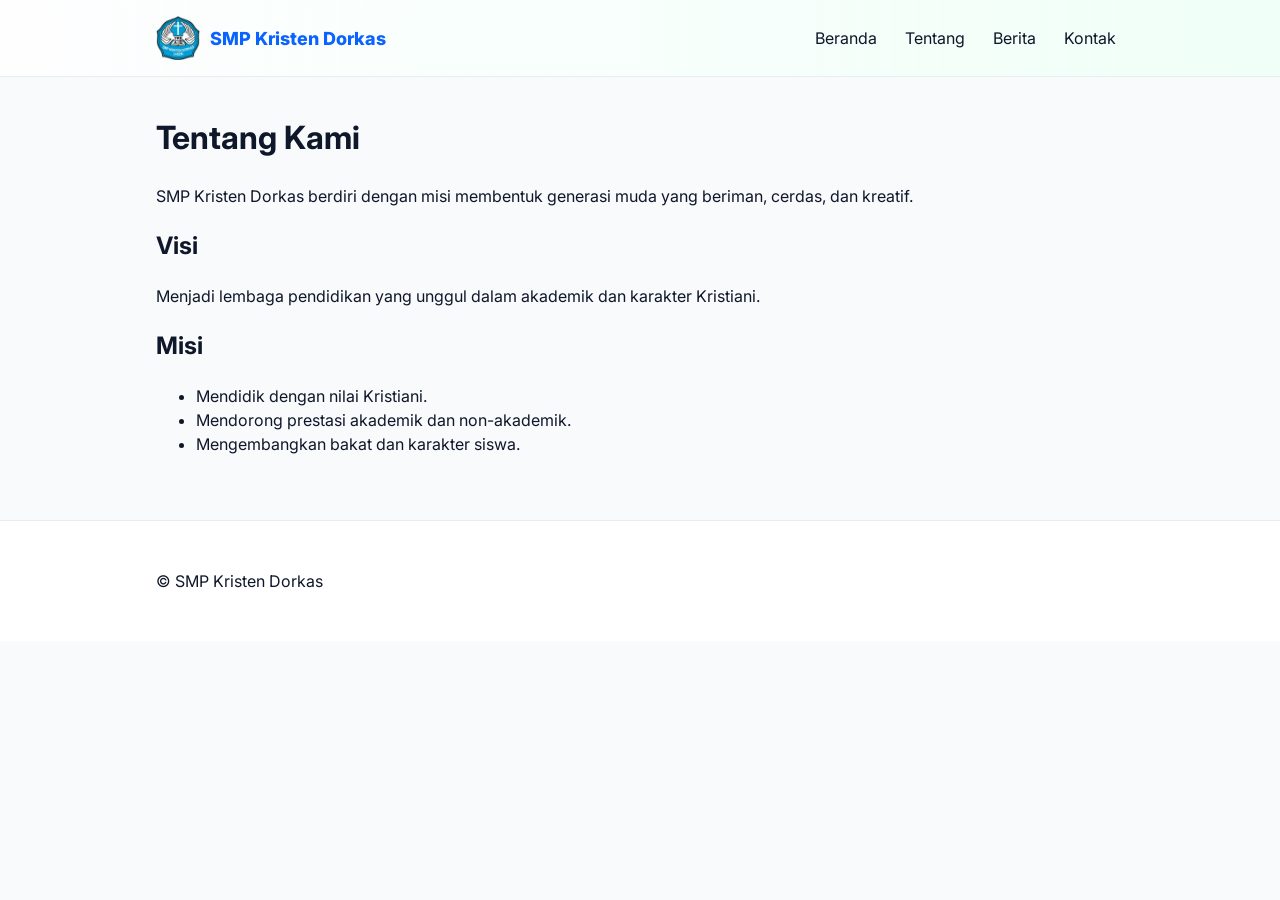
<file: about.html>
<!doctype html>
<html lang="id">
<head>
  <meta charset="utf-8">
  <meta name="viewport" content="width=device-width,initial-scale=1">
  <title>Tentang — SMP Kristen Dorkas</title>
  <link rel="icon" href="favicon.ico">
  <link href="https://fonts.googleapis.com/css2?family=Inter:wght@300;400;600;800&display=swap" rel="stylesheet">
  <link rel="stylesheet" href="styles.css">
</head>
<body>
  <header class="site-header">
    <div class="container nav-wrap">
      <a class="brand" href="index.html"><img src="logo.png" alt="Logo SMP Kristen Dorkas" class="logo">SMP Kristen Dorkas</a>
      <button id="menuToggle2" class="menu-toggle">☰</button>
      <nav id="nav2" class="nav">
        <a href="index.html">Beranda</a>
        <a href="about.html">Tentang</a>
        <a href="news.html">Berita</a>
        <a href="contact.html">Kontak</a>
      </nav>
    </div>
  </header>

  <main class="container">
    <h1>Tentang Kami</h1>
    <p>SMP Kristen Dorkas berdiri dengan misi membentuk generasi muda yang beriman, cerdas, dan kreatif.</p>

    <h2>Visi</h2>
    <p>Menjadi lembaga pendidikan yang unggul dalam akademik dan karakter Kristiani.</p>

    <h2>Misi</h2>
    <ul>
      <li>Mendidik dengan nilai Kristiani.</li>
      <li>Mendorong prestasi akademik dan non-akademik.</li>
      <li>Mengembangkan bakat dan karakter siswa.</li>
    </ul>
  </main>

  <footer class="site-footer">
    <div class="container">
      <p>© SMP Kristen Dorkas</p>
    </div>
  </footer>

  <script src="script.js"></script>
</body>
</html>
</file>
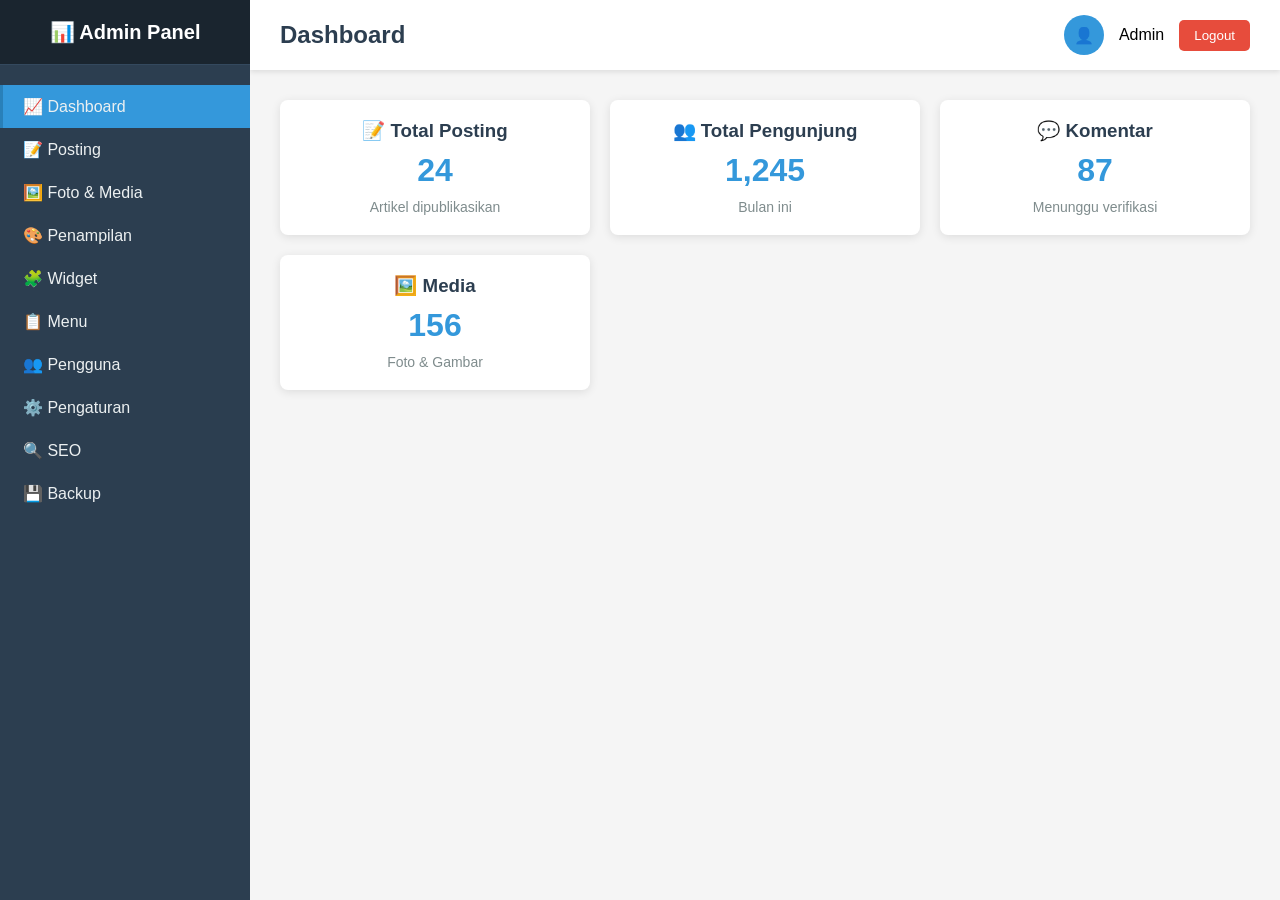
<file: admin.html>
<!DOCTYPE html>
<html lang="id">
<head>
    <meta charset="UTF-8">
    <meta name="viewport" content="width=device-width, initial-scale=1.0">
    <title>Panel Admin - Blog</title>
    <link rel="stylesheet" href="admin-styles.css">
</head>
<body>
    <!-- Sidebar -->
    <div class="sidebar">
        <div class="logo">📊 Admin Panel</div>
        <ul class="nav-menu">
            <li><a href="#" class="nav-link active" data-section="dashboard">📈 Dashboard</a></li>
            <li><a href="#" class="nav-link" data-section="posts">📝 Posting</a></li>
            <li><a href="#" class="nav-link" data-section="media">🖼️ Foto & Media</a></li>
            <li><a href="#" class="nav-link" data-section="appearance">🎨 Penampilan</a></li>
            <li><a href="#" class="nav-link" data-section="widgets">🧩 Widget</a></li>
            <li><a href="#" class="nav-link" data-section="menu">📋 Menu</a></li>
            <li><a href="#" class="nav-link" data-section="users">👥 Pengguna</a></li>
            <li><a href="#" class="nav-link" data-section="settings">⚙️ Pengaturan</a></li>
            <li><a href="#" class="nav-link" data-section="seo">🔍 SEO</a></li>
            <li><a href="#" class="nav-link" data-section="backup">💾 Backup</a></li>
        </ul>
    </div>

    <!-- Main Container -->
    <div class="main-container">
        <!-- Header -->
        <div class="header">
            <h1 id="page-title">Dashboard</h1>
            <div class="user-info">
                <div class="user-avatar">👤</div>
                <span>Admin</span>
                <button class="logout-btn">Logout</button>
            </div>
        </div>

        <!-- Content Area -->
        <div class="content">
            <!-- Dashboard Section -->
            <div id="dashboard" class="section active">
                <div class="dashboard-grid">
                    <div class="card">
                        <h3>📝 Total Posting</h3>
                        <div class="card-value">24</div>
                        <div class="card-label">Artikel dipublikasikan</div>
                    </div>
                    <div class="card">
                        <h3>👥 Total Pengunjung</h3>
                        <div class="card-value">1,245</div>
                        <div class="card-label">Bulan ini</div>
                    </div>
                    <div class="card">
                        <h3>💬 Komentar</h3>
                        <div class="card-value">87</div>
                        <div class="card-label">Menunggu verifikasi</div>
                    </div>
                    <div class="card">
                        <h3>🖼️ Media</h3>
                        <div class="card-value">156</div>
                        <div class="card-label">Foto & Gambar</div>
                    </div>
                </div>
            </div>

            <!-- Posts Section -->
            <div id="posts" class="section">
                <button class="btn btn-primary" onclick="showForm('postForm')">+ Posting Baru</button>
                
                <div id="postList">
                    <table>
                        <thead>
                            <tr>
                                <th>Judul</th>
                                <th>Penulis</th>
                                <th>Tanggal</th>
                                <th>Status</th>
                                <th>Aksi</th>
                            </tr>
                        </thead>
                        <tbody>
                            <tr>
                                <td>Cara Membuat Blog Profesional</td>
                                <td>Admin</td>
                                <td>15 Sept 2026</td>
                                <td><span style="background-color: #27ae60; color: white; padding: 5px 10px; border-radius: 3px;">Dipublikasikan</span></td>
                                <td>
                                    <button class="btn btn-primary" style="padding: 5px 10px; font-size: 12px;">Edit</button>
                                    <button class="btn btn-danger" style="padding: 5px 10px; font-size: 12px;">Hapus</button>
                                </td>
                            </tr>
                            <tr>
                                <td>Tips Fotografi Blog</td>
                                <td>Admin</td>
                                <td>12 Sept 2026</td>
                                <td><span style="background-color: #f39c12; color: white; padding: 5px 10px; border-radius: 3px;">Draft</span></td>
                                <td>
                                    <button class="btn btn-primary" style="padding: 5px 10px; font-size: 12px;">Edit</button>
                                    <button class="btn btn-danger" style="padding: 5px 10px; font-size: 12px;">Hapus</button>
                                </td>
                            </tr>
                        </tbody>
                    </table>
                </div>

                <div id="postForm" style="display: none; margin-top: 30px; background-color: white; padding: 20px; border-radius: 8px; box-shadow: 0 2px 10px rgba(0,0,0,0.1);">
                    <h2>Posting Baru</h2>
                    <hr style="margin: 20px 0;">
                    <form>
                        <div class="form-group">
                            <label>Judul Posting</label>
                            <input type="text" placeholder="Masukkan judul posting">
                        </div>
                        <div class="form-group">
                            <label>Kategori</label>
                            <select>
                                <option>-- Pilih Kategori --</option>
                                <option>Tutorial</option>
                                <option>Tips & Trik</option>
                                <option>Berita</option>
                                <option>Review</option>
                            </select>
                        </div>
                        <div class="form-group">
                            <label>Konten</label>
                            <textarea placeholder="Tulis konten posting di sini..."></textarea>
                        </div>
                        <div class="form-row">
                            <div class="form-group">
                                <label>Tag</label>
                                <input type="text" placeholder="Pisahkan dengan koma">
                            </div>
                            <div class="form-group">
                                <label>Status</label>
                                <select>
                                    <option>Draft</option>
                                    <option>Dipublikasikan</option>
                                </select>
                            </div>
                        </div>
                        <button type="submit" class="btn btn-success">Simpan Posting</button>
                        <button type="button" class="btn btn-secondary" onclick="hideForm('postForm')">Batal</button>
                    </form>
                </div>
            </div>

            <!-- Media Section -->
            <div id="media" class="section">
                <button class="btn btn-primary" onclick="document.getElementById('fileInput').click()">+ Upload Foto</button>
                <input type="file" id="fileInput" style="display: none;" accept="image/*" multiple>

                <div style="margin-top: 20px; display: grid; grid-template-columns: repeat(auto-fill, minmax(150px, 1fr)); gap: 15px;">
                    <div style="background-color: white; padding: 10px; border-radius: 8px; text-align: center;">
                        <div style="width: 100%; height: 150px; background-color: #ecf0f1; border-radius: 5px; margin-bottom: 10px; display: flex; align-items: center; justify-content: center;">📷</div>
                        <small>Foto 1.jpg</small>
                        <div style="margin-top: 10px;">
                            <button class="btn btn-danger" style="padding: 5px 10px; font-size: 12px;">Hapus</button>
                        </div>
                    </div>
                    <div style="background-color: white; padding: 10px; border-radius: 8px; text-align: center;">
                        <div style="width: 100%; height: 150px; background-color: #ecf0f1; border-radius: 5px; margin-bottom: 10px; display: flex; align-items: center; justify-content: center;">📷</div>
                        <small>Foto 2.jpg</small>
                        <div style="margin-top: 10px;">
                            <button class="btn btn-danger" style="padding: 5px 10px; font-size: 12px;">Hapus</button>
                        </div>
                    </div>
                    <div style="background-color: white; padding: 10px; border-radius: 8px; text-align: center;">
                        <div style="width: 100%; height: 150px; background-color: #ecf0f1; border-radius: 5px; margin-bottom: 10px; display: flex; align-items: center; justify-content: center;">📷</div>
                        <small>Foto 3.jpg</small>
                        <div style="margin-top: 10px;">
                            <button class="btn btn-danger" style="padding: 5px 10px; font-size: 12px;">Hapus</button>
                        </div>
                    </div>
                </div>
            </div>

            <!-- Appearance Section -->
            <div id="appearance" class="section">
                <div style="background-color: white; padding: 20px; border-radius: 8px; box-shadow: 0 2px 10px rgba(0,0,0,0.1);">
                    <h2>Pengaturan Penampilan</h2>
                    <hr style="margin: 20px 0;">
                    <form>
                        <div class="form-group">
                            <label>Judul Website</label>
                            <input type="text" value="Blog Saya" placeholder="Masukkan judul website">
                        </div>
                        <div class="form-group">
                            <label>Deskripsi Website</label>
                            <textarea placeholder="Deskripsi singkat tentang website Anda">Blog personal untuk berbagi tips, tutorial, dan pengalaman</textarea>
                        </div>
                        <div class="form-group">
                            <label>Logo Website</label>
                            <input type="file" accept="image/*">
                        </div>
                        <div class="form-group">
                            <label>Warna Tema Utama</label>
                            <input type="color" value="#3498db">
                        </div>
                        <div class="form-group">
                            <label>Font Utama</label>
                            <select>
                                <option selected>Segoe UI</option>
                                <option>Arial</option>
                                <option>Georgia</option>
                                <option>Times New Roman</option>
                            </select>
                        </div>
                        <div class="form-group">
                            <label>
                                <input type="checkbox" checked> Tampilkan Sidebar
                            </label>
                        </div>
                        <button type="submit" class="btn btn-success">Simpan Perubahan</button>
                    </form>
                </div>
            </div>

            <!-- Widgets Section -->
            <div id="widgets" class="section">
                <div style="background-color: white; padding: 20px; border-radius: 8px; box-shadow: 0 2px 10px rgba(0,0,0,0.1);">
                    <h2>Kelola Widget</h2>
                    <hr style="margin: 20px 0;">
                    
                    <div class="tabs">
                        <button class="tab-btn active" onclick="switchTab(event, 'sidebar-widgets')">Widget Sidebar</button>
                        <button class="tab-btn" onclick="switchTab(event, 'footer-widgets')">Widget Footer</button>
                    </div>

                    <div id="sidebar-widgets" class="tab-content active">
                        <h3>Widget yang Tersedia</h3>
                        <table style="margin-top: 15px;">
                            <thead>
                                <tr>
                                    <th>Widget</th>
                                    <th>Posisi</th>
                                    <th>Status</th>
                                    <th>Aksi</th>
                                </tr>
                            </thead>
                            <tbody>
                                <tr>
                                    <td>Recent Posts</td>
                                    <td>Sidebar</td>
                                    <td><input type="checkbox" checked></td>
                                    <td><button class="btn btn-primary" style="padding: 5px 10px; font-size: 12px;">Edit</button></td>
                                </tr>
                                <tr>
                                    <td>Categories</td>
                                    <td>Sidebar</td>
                                    <td><input type="checkbox" checked></td>
                                    <td><button class="btn btn-primary" style="padding: 5px 10px; font-size: 12px;">Edit</button></td>
                                </tr>
                                <tr>
                                    <td>Search</td>
                                    <td>Sidebar</td>
                                    <td><input type="checkbox" checked></td>
                                    <td><button class="btn btn-primary" style="padding: 5px 10px; font-size: 12px;">Edit</button></td>
                                </tr>
                            </tbody>
                        </table>
                    </div>

                    <div id="footer-widgets" class="tab-content">
                        <h3>Widget Footer yang Tersedia</h3>
                        <table style="margin-top: 15px;">
                            <thead>
                                <tr>
                                    <th>Widget</th>
                                    <th>Kolom</th>
                                    <th>Status</th>
                                    <th>Aksi</th>
                                </tr>
                            </thead>
                            <tbody>
                                <tr>
                                    <td>About Us</td>
                                    <td>Kolom 1</td>
                                    <td><input type="checkbox" checked></td>
                                    <td><button class="btn btn-primary" style="padding: 5px 10px; font-size: 12px;">Edit</button></td>
                                </tr>
                                <tr>
                                    <td>Links</td>
                                    <td>Kolom 2</td>
                                    <td><input type="checkbox"></td>
                                    <td><button class="btn btn-primary" style="padding: 5px 10px; font-size: 12px;">Edit</button></td>
                                </tr>
                            </tbody>
                        </table>
                    </div>
                </div>
            </div>

            <!-- Menu Section -->
            <div id="menu" class="section">
                <div style="background-color: white; padding: 20px; border-radius: 8px; box-shadow: 0 2px 10px rgba(0,0,0,0.1);">
                    <h2>Kelola Menu</h2>
                    <hr style="margin: 20px 0;">
                    <button class="btn btn-primary" onclick="showForm('menuForm')">+ Menu Baru</button>
                    
                    <table style="margin-top: 20px;">
                        <thead>
                            <tr>
                                <th>Nama Menu</th>
                                <th>Lokasi</th>
                                <th>Item</th>
                                <th>Aksi</th>
                            </tr>
                        </thead>
                        <tbody>
                            <tr>
                                <td>Menu Utama</td>
                                <td>Header</td>
                                <td>5 item</td>
                                <td>
                                    <button class="btn btn-primary" style="padding: 5px 10px; font-size: 12px;">Edit</button>
                                    <button class="btn btn-danger" style="padding: 5px 10px; font-size: 12px;">Hapus</button>
                                </td>
                            </tr>
                        </tbody>
                    </table>

                    <div id="menuForm" style="display: none; margin-top: 30px;">
                        <h3>Tambah Menu Baru</h3>
                        <div class="form-group">
                            <label>Nama Menu</label>
                            <input type="text" placeholder="Masukkan nama menu">
                        </div>
                        <div class="form-group">
                            <label>Lokasi Menu</label>
                            <select>
                                <option>Header</option>
                                <option>Footer</option>
                                <option>Sidebar</option>
                            </select>
                        </div>
                        <button type="submit" class="btn btn-success">Buat Menu</button>
                        <button type="button" class="btn btn-secondary" onclick="hideForm('menuForm')">Batal</button>
                    </div>
                </div>
            </div>

            <!-- Users Section -->
            <div id="users" class="section">
                <button class="btn btn-primary" onclick="showForm('userForm')">+ Pengguna Baru</button>
                
                <table style="margin-top: 20px;">
                    <thead>
                        <tr>
                            <th>Nama</th>
                            <th>Email</th>
                            <th>Role</th>
                            <th>Status</th>
                            <th>Aksi</th>
                        </tr>
                    </thead>
                    <tbody>
                        <tr>
                            <td>Anda (Admin)</td>
                            <td>admin@blog.com</td>
                            <td>Administrator</td>
                            <td><span style="background-color: #27ae60; color: white; padding: 5px 10px; border-radius: 3px;">Aktif</span></td>
                            <td>
                                <button class="btn btn-primary" style="padding: 5px 10px; font-size: 12px;">Edit</button>
                            </td>
                        </tr>
                    </tbody>
                </table>

                <div id="userForm" style="display: none; margin-top: 30px; background-color: white; padding: 20px; border-radius: 8px; box-shadow: 0 2px 10px rgba(0,0,0,0.1);">
                    <h2>Pengguna Baru</h2>
                    <hr style="margin: 20px 0;">
                    <form>
                        <div class="form-row">
                            <div class="form-group">
                                <label>Nama Lengkap</label>
                                <input type="text" placeholder="Masukkan nama lengkap">
                            </div>
                            <div class="form-group">
                                <label>Email</label>
                                <input type="email" placeholder="Masukkan email">
                            </div>
                        </div>
                        <div class="form-row">
                            <div class="form-group">
                                <label>Password</label>
                                <input type="password" placeholder="Masukkan password">
                            </div>
                            <div class="form-group">
                                <label>Role</label>
                                <select>
                                    <option>Editor</option>
                                    <option>Author</option>
                                    <option>Contributor</option>
                                </select>
                            </div>
                        </div>
                        <button type="submit" class="btn btn-success">Tambah Pengguna</button>
                        <button type="button" class="btn btn-secondary" onclick="hideForm('userForm')">Batal</button>
                    </form>
                </div>
            </div>

            <!-- Settings Section -->
            <div id="settings" class="section">
                <div style="background-color: white; padding: 20px; border-radius: 8px; box-shadow: 0 2px 10px rgba(0,0,0,0.1);">
                    <h2>Pengaturan Umum</h2>
                    <hr style="margin: 20px 0;">
                    <form>
                        <div class="form-group">
                            <label>Email Admin</label>
                            <input type="email" value="admin@blog.com">
                        </div>
                        <div class="form-group">
                            <label>Jumlah Posting per Halaman</label>
                            <input type="number" value="10">
                        </div>
                        <div class="form-group">
                            <label>Zona Waktu</label>
                            <select>
                                <option selected>Asia/Jakarta (UTC+7)</option>
                                <option>Asia/Surabaya (UTC+7)</option>
                                <option>Asia/Pontianak (UTC+7)</option>
                            </select>
                        </div>
                        <div class="form-group">
                            <label>
                                <input type="checkbox" checked> Izinkan Komentar
                            </label>
                        </div>
                        <div class="form-group">
                            <label>
                                <input type="checkbox" checked> Moderasi Komentar
                            </label>
                        </div>
                        <button type="submit" class="btn btn-success">Simpan Pengaturan</button>
                    </form>
                </div>
            </div>

            <!-- SEO Section -->
            <div id="seo" class="section">
                <div style="background-color: white; padding: 20px; border-radius: 8px; box-shadow: 0 2px 10px rgba(0,0,0,0.1);">
                    <h2>Pengaturan SEO</h2>
                    <hr style="margin: 20px 0;">
                    <form>
                        <div class="form-group">
                            <label>Meta Deskripsi Website</label>
                            <textarea placeholder="Deskripsi singkat untuk search engine"></textarea>
                        </div>
                        <div class="form-group">
                            <label>Kata Kunci (Keywords)</label>
                            <textarea placeholder="Pisahkan dengan koma"></textarea>
                        </div>
                        <div class="form-group">
                            <label>Google Analytics ID</label>
                            <input type="text" placeholder="GA-XXXXXXXXX">
                        </div>
                        <div class="form-group">
                            <label>
                                <input type="checkbox" checked> Aktifkan XML Sitemap
                            </label>
                        </div>
                        <div class="form-group">
                            <label>
                                <input type="checkbox" checked> Aktifkan RSS Feed
                            </label>
                        </div>
                        <button type="submit" class="btn btn-success">Simpan SEO Settings</button>
                    </form>
                </div>
            </div>

            <!-- Backup Section -->
            <div id="backup" class="section">
                <div style="background-color: white; padding: 20px; border-radius: 8px; box-shadow: 0 2px 10px rgba(0,0,0,0.1);">
                    <h2>Backup & Restore</h2>
                    <hr style="margin: 20px 0;">
                    
                    <h3>Buat Backup</h3>
                    <p style="color: #7f8c8d; margin-bottom: 15px;">Backup semua data website Anda</p>
                    <button class="btn btn-primary">📥 Backup Sekarang</button>

                    <hr style="margin: 30px 0;">

                    <h3>Backup Terbaru</h3>
                    <table>
                        <thead>
                            <tr>
                                <th>Tanggal</th>
                                <th>Ukuran</th>
                                <th>Status</th>
                                <th>Aksi</th>
                            </tr>
                        </thead>
                        <tbody>
                            <tr>
                                <td>16 Sept 2026 - 10:30</td>
                                <td>25 MB</td>
                                <td><span style="background-color: #27ae60; color: white; padding: 5px 10px; border-radius: 3px;">Selesai</span></td>
                                <td>
                                    <button class="btn btn-primary" style="padding: 5px 10px; font-size: 12px;">Download</button>
                                    <button class="btn btn-secondary" style="padding: 5px 10px; font-size: 12px;">Restore</button>
                                </td>
                            </tr>
                            <tr>
                                <td>15 Sept 2026 - 08:15</td>
                                <td>24 MB</td>
                                <td><span style="background-color: #27ae60; color: white; padding: 5px 10px; border-radius: 3px;">Selesai</span></td>
                                <td>
                                    <button class="btn btn-primary" style="padding: 5px 10px; font-size: 12px;">Download</button>
                                    <button class="btn btn-secondary" style="padding: 5px 10px; font-size: 12px;">Restore</button>
                                </td>
                            </tr>
                        </tbody>
                    </table>
                </div>
            </div>
        </div>
    </div>

    <script src="admin-script.js"></script>
</body>
</html>
</file>
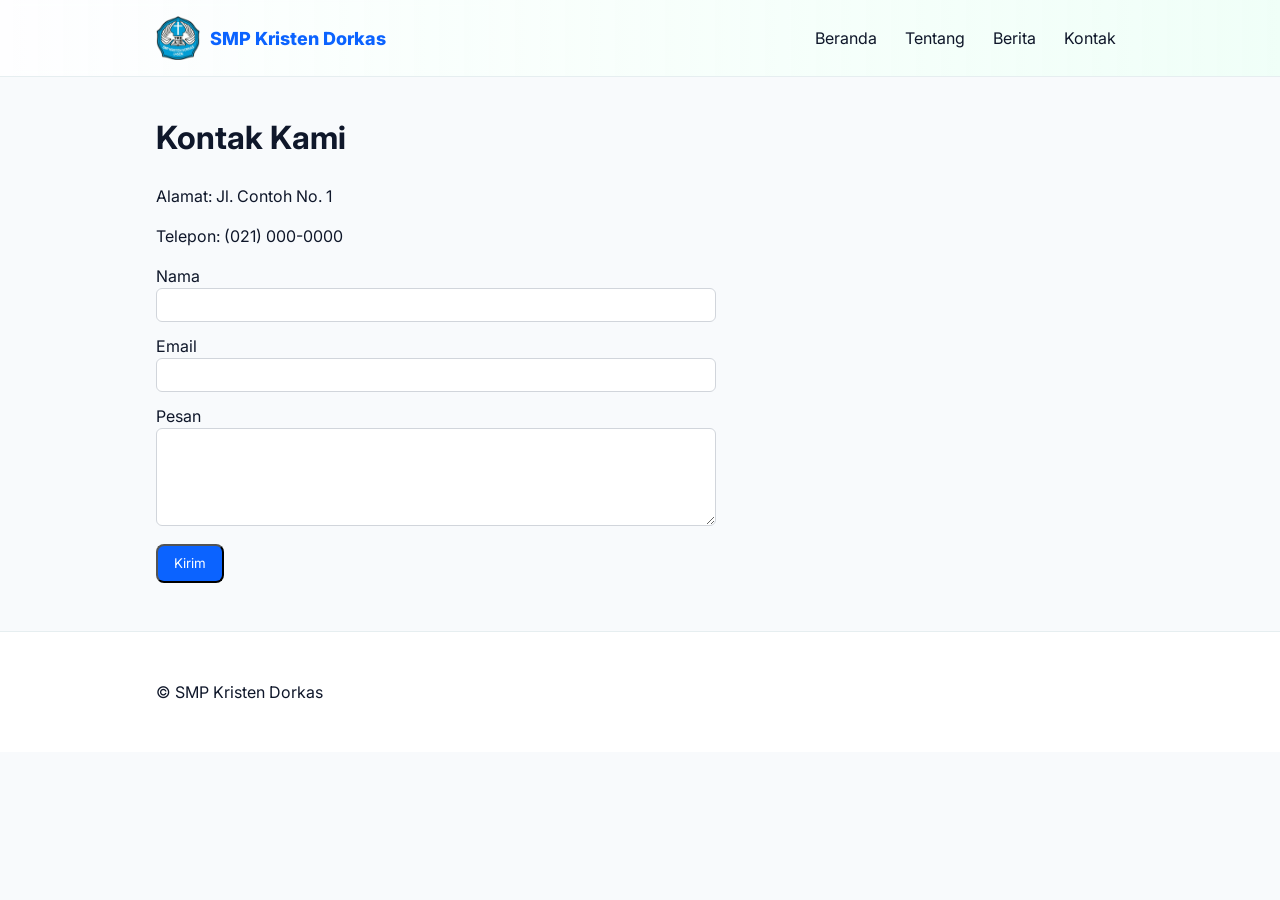
<file: contact.html>
<!doctype html>
<html lang="id">
<head>
  <meta charset="utf-8">
  <meta name="viewport" content="width=device-width,initial-scale=1">
  <title>Kontak — SMP Kristen Dorkas</title>
  <link rel="icon" href="favicon.ico">
  <link href="https://fonts.googleapis.com/css2?family=Inter:wght@300;400;600;800&display=swap" rel="stylesheet">
  <link rel="stylesheet" href="styles.css">
</head>
<body>
  <header class="site-header">
    <div class="container nav-wrap">
      <a class="brand" href="index.html"><img src="logo.png" alt="Logo SMP Kristen Dorkas" class="logo">SMP Kristen Dorkas</a>
      <button id="menuToggle4" class="menu-toggle">☰</button>
      <nav id="nav4" class="nav">
        <a href="index.html">Beranda</a>
        <a href="about.html">Tentang</a>
        <a href="news.html">Berita</a>
        <a href="contact.html">Kontak</a>
      </nav>
    </div>
  </header>

  <main class="container">
    <h1>Kontak Kami</h1>
    <p>Alamat: Jl. Contoh No. 1</p>
    <p>Telepon: (021) 000-0000</p>
    <form class="contact-form" action="#" method="post">
      <label>Nama
        <input type="text" name="nama" required>
      </label>
      <label>Email
        <input type="email" name="email" required>
      </label>
      <label>Pesan
        <textarea name="pesan" rows="5" required></textarea>
      </label>
      <button class="btn" type="submit">Kirim</button>
    </form>
  </main>

  <footer class="site-footer">
    <div class="container">
      <p>© SMP Kristen Dorkas</p>
    </div>
  </footer>

  <script src="script.js"></script>
</body>
</html>
</file>
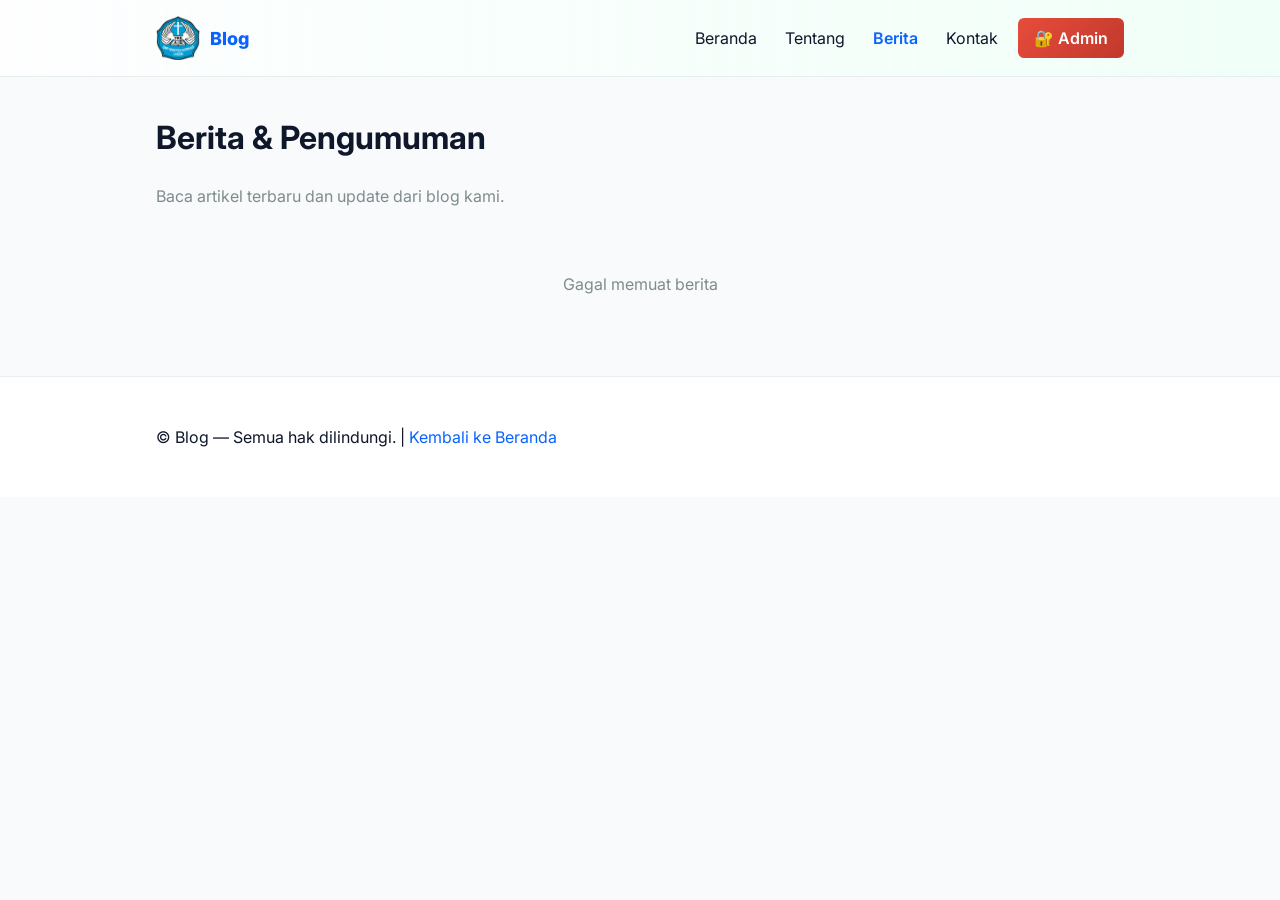
<file: news.html>
<!doctype html>
<html lang="id">
<head>
  <meta charset="utf-8">
  <meta name="viewport" content="width=device-width,initial-scale=1">
  <title>Berita — Blog</title>
  <link rel="icon" href="favicon.ico">
  <link href="https://fonts.googleapis.com/css2?family=Inter:wght@300;400;600;800&display=swap" rel="stylesheet">
  <link rel="stylesheet" href="styles.css">
  <style>
    .posts-list { margin-top: 2rem; }
    .post-card { 
      background: white; 
      padding: 1.5rem; 
      margin-bottom: 1.5rem; 
      border-radius: 8px; 
      box-shadow: 0 2px 10px rgba(0,0,0,0.1);
      border-left: 4px solid #0b63ff;
      transition: transform 0.3s ease;
    }
    .post-card:hover { transform: translateX(4px); }
    .post-card h2 { margin: 0 0 0.5rem 0; font-size: 1.3rem; }
    .post-card .meta { color: #7f8c8d; font-size: 0.85rem; margin-bottom: 1rem; }
    .post-card .meta span { margin-right: 1rem; }
    .post-card .excerpt { color: #334155; line-height: 1.6; }
    .post-card .read-more { color: #0b63ff; text-decoration: none; font-weight: 600; }
    .post-card .read-more:hover { text-decoration: underline; }
    .loading { text-align: center; padding: 2rem; color: #7f8c8d; }
  </style>
</head>
<body>
  <header class="site-header">
    <div class="container nav-wrap">
      <a class="brand" href="index.html"><img src="logo.png" alt="Logo Blog" class="logo">Blog</a>
      <button id="menuToggle" class="menu-toggle">☰</button>
      <nav id="nav" class="nav">
        <a href="index.html">Beranda</a>
        <a href="about.html">Tentang</a>
        <a href="news.html" style="color: #0b63ff; font-weight: 600;">Berita</a>
        <a href="contact.html">Kontak</a>
        <a href="admin.html" class="admin-link">🔐 Admin</a>
      </nav>
    </div>
  </header>

  <main class="container">
    <h1>Berita & Pengumuman</h1>
    <p style="color: #7f8c8d;">Baca artikel terbaru dan update dari blog kami.</p>
    
    <div class="posts-list" id="postsList">
      <div class="loading">Memuat berita...</div>
    </div>
  </main>

  <footer class="site-footer">
    <div class="container">
      <p>© Blog — Semua hak dilindungi. | <a href="index.html" style="color: #0b63ff; text-decoration: none;">Kembali ke Beranda</a></p>
    </div>
  </footer>

  <script>
    // Load all posts
    function loadAllPosts() {
      fetch('blog-api.php?action=get_posts&limit=100')
        .then(response => response.json())
        .then(data => {
          const postsList = document.getElementById('postsList');
          postsList.innerHTML = '';
          
          if (data.success && data.data.length > 0) {
            data.data.forEach(post => {
              const excerpt = post.content.substring(0, 200) + '...';
              const postCard = document.createElement('div');
              postCard.className = 'post-card';
              postCard.innerHTML = `
                <h2>${post.title}</h2>
                <div class="meta">
                  <span>📝 ${post.category}</span>
                  <span>👤 ${post.author}</span>
                  <span>📅 ${post.created_date}</span>
                </div>
                <p class="excerpt">${excerpt}</p>
                <a href="single.html?id=${post.id}" class="read-more">Baca Selengkapnya →</a>
              `;
              postsList.appendChild(postCard);
            });
          } else {
            postsList.innerHTML = '<div class="loading">Belum ada berita yang dipublikasikan</div>';
          }
        })
        .catch(error => {
          console.error('Error loading posts:', error);
          document.getElementById('postsList').innerHTML = '<div class="loading">Gagal memuat berita</div>';
        });
    }

    // Load posts when page loads
    document.addEventListener('DOMContentLoaded', loadAllPosts);
  </script>
  
  <script src="script.js"></script>
</body>
</html>
</file>
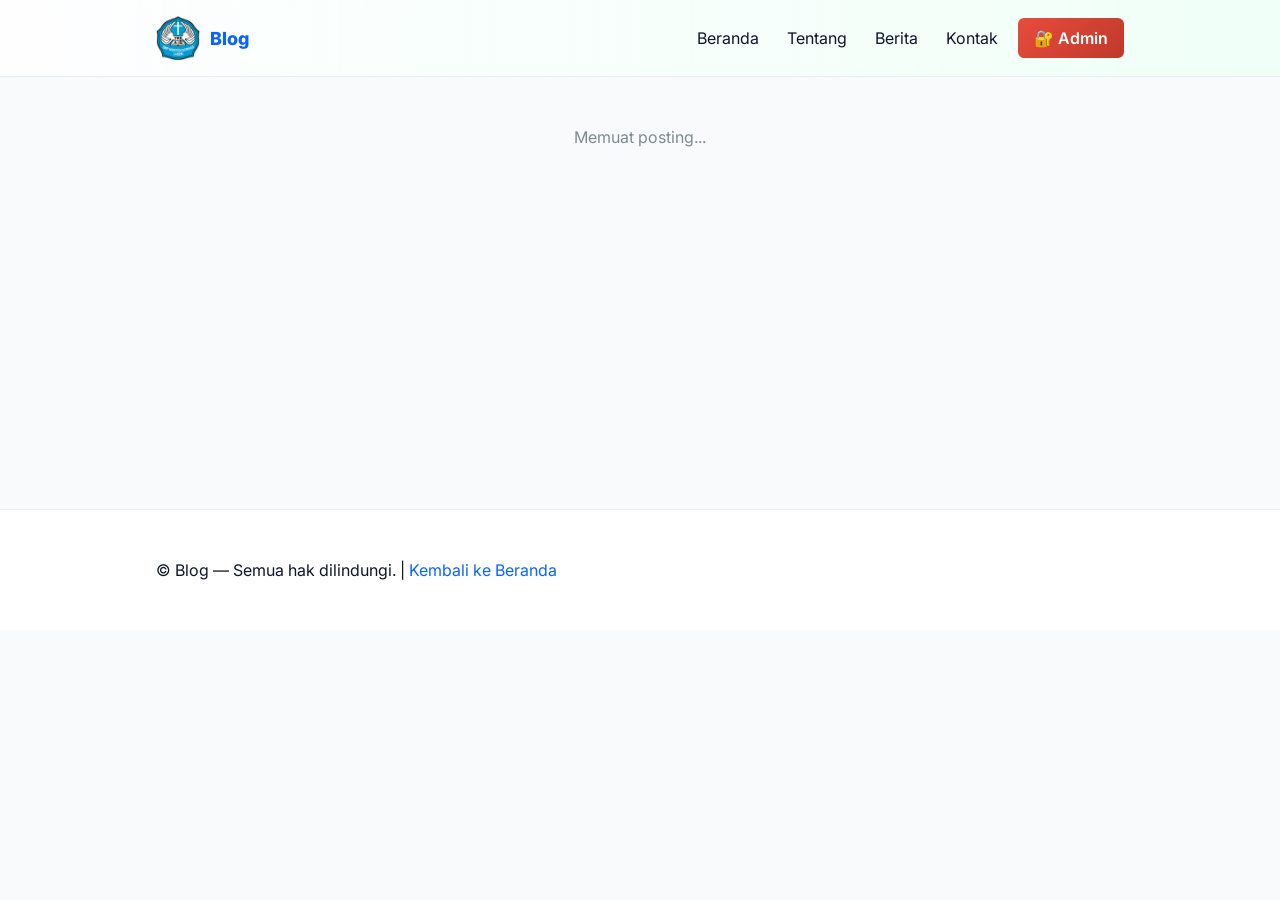
<file: single.html>
<!doctype html>
<html lang="id">
<head>
  <meta charset="utf-8">
  <meta name="viewport" content="width=device-width,initial-scale=1">
  <title>Single Post — Blog</title>
  <link rel="icon" href="favicon.ico">
  <link href="https://fonts.googleapis.com/css2?family=Inter:wght@300;400;600;800&display=swap" rel="stylesheet">
  <link rel="stylesheet" href="styles.css">
  <style>
    .single-post { padding: 2rem 0; }
    .single-post article { background: white; padding: 2rem; border-radius: 8px; box-shadow: 0 2px 10px rgba(0,0,0,0.1); }
    .single-post h1 { margin-bottom: 1rem; color: #0f172a; font-size: 2rem; }
    .post-meta { 
      color: #7f8c8d; 
      font-size: 0.9rem; 
      margin-bottom: 2rem; 
      padding-bottom: 1rem; 
      border-bottom: 1px solid #ecf0f1; 
    }
    .post-content { 
      line-height: 1.8; 
      margin-bottom: 2rem; 
      color: #334155;
    }
    .post-content p { margin-bottom: 1rem; }
    .post-content img { max-width: 100%; height: auto; border-radius: 8px; margin: 1rem 0; }
    .post-tags { margin-top: 2rem; padding-top: 1rem; border-top: 1px solid #ecf0f1; }
    .tag { 
      display: inline-block; 
      background: #e0e7ff; 
      color: #3b82f6; 
      padding: 0.4rem 0.8rem; 
      border-radius: 20px; 
      margin-right: 0.5rem; 
      margin-bottom: 0.5rem;
      font-size: 0.85rem;
    }
  </style>
</head>
<body>
  <header class="site-header">
    <div class="container nav-wrap">
      <a class="brand" href="index.html"><img src="logo.png" alt="Logo Blog" class="logo">Blog</a>
      <button id="menuToggle" class="menu-toggle">☰</button>
      <nav id="nav" class="nav">
        <a href="index.html">Beranda</a>
        <a href="about.html">Tentang</a>
        <a href="news.html">Berita</a>
        <a href="contact.html">Kontak</a>
        <a href="admin.html" class="admin-link">🔐 Admin</a>
      </nav>
    </div>
  </header>

  <main>
    <section class="container" style="min-height: 400px; padding: 2rem 1rem;">
      <p style="text-align: center; color: #7f8c8d;">Memuat posting...</p>
    </section>
  </main>

  <footer class="site-footer">
    <div class="container">
      <p>© Blog — Semua hak dilindungi. | <a href="index.html" style="color: #0b63ff; text-decoration: none;">Kembali ke Beranda</a></p>
    </div>
  </footer>

  <script src="script.js"></script>
</body>
</html>
</file>
<file: styles.css>
:root{--accent:#0b63ff;--muted:#6b7280;--bg:#f8fafc;--card:#ffffff}
*{box-sizing:border-box;font-family:Inter,system-ui,-apple-system,Segoe UI,Roboto,'Helvetica Neue',Arial}
body{margin:0;background:var(--bg);color:#0f172a;line-height:1.5}
.container{max-width:1000px;margin:0 auto;padding:1rem}
.site-header{background:linear-gradient(90deg,#ffffffcc, #f0fff8);backdrop-filter:blur(4px);border-bottom:1px solid #e6eef0}
.nav-wrap{display:flex;align-items:center;gap:1rem;justify-content:space-between}
.brand{display:inline-flex;align-items:center;gap:0.6rem;font-weight:800;color:var(--accent);text-decoration:none;font-size:1.125rem}
.brand .logo{width:44px;height:44px;object-fit:contain;border-radius:6px}
.nav{display:flex;gap:0.75rem}
.nav a{color:#0f172a;text-decoration:none;padding:0.5rem}
.nav a.admin-link{background:linear-gradient(135deg, #e74c3c, #c0392b);color:white;border-radius:6px;padding:0.5rem 1rem;font-weight:600;transition:all 0.3s ease}
.nav a.admin-link:hover{background:linear-gradient(135deg, #c0392b, #a93226);transform:scale(1.05)}
.menu-toggle{display:none;background:none;border:0;font-size:1.25rem}
.hero{padding:0;background:transparent}

/* Slider styles (fade + gentle scale) */
.slider{position:relative;overflow:hidden;border-radius:12px;min-height:400px}
.slide{position:absolute;inset:0;opacity:0;transform:scale(1);transition:opacity 0.8s cubic-bezier(.2,.8,.2,1),transform 0.9s cubic-bezier(.2,.8,.2,1);will-change:opacity,transform}
.slide.active{opacity:1;z-index:2;transform:scale(1.02)}
.slide img{width:100%;height:100%;object-fit:cover;display:block;transition:transform 0.9s cubic-bezier(.2,.8,.2,1)}
.slide-caption{position:absolute;left:2rem;bottom:2rem;color:white;text-shadow:0 6px 22px rgba(0,0,0,0.6);max-width:60%;transform:translateY(6px);transition:transform 0.6s ease,opacity 0.6s ease}
.slide.active .slide-caption{transform:translateY(0);opacity:1}
.slider-prev,.slider-next{position:absolute;top:50%;transform:translateY(-50%);background:rgba(0,0,0,0.36);color:white;border:0;padding:0.5rem 0.75rem;border-radius:8px;cursor:pointer;font-size:1.5rem}
.slider-prev{left:1rem}
.slider-next{right:1rem}
.slider-dots{position:absolute;left:50%;transform:translateX(-50%);bottom:1rem;display:flex;gap:0.5rem}
.slider-dots button{width:10px;height:10px;border-radius:50%;border:0;background:rgba(255,255,255,0.5);cursor:pointer;transition:transform 0.2s ease,background 0.2s}
.slider-dots button.active{background:var(--accent);transform:scale(1.1)}
.btn{display:inline-block;background:var(--accent);color:white;padding:0.6rem 1rem;border-radius:8px;text-decoration:none}
.btn.ghost{background:transparent;border:1px solid var(--accent);color:var(--accent)}
.news h2{margin-top:0}
.cards{display:grid;grid-template-columns:repeat(auto-fit,minmax(240px,1fr));gap:1rem}
.card{background:var(--card);border-radius:8px;box-shadow:0 6px 18px rgba(15,23,42,0.06);overflow:hidden}
.card img{width:100%;height:140px;object-fit:cover;display:block}
.card h3{margin:0.75rem}
.card p{margin:0 0 0.75rem;color:var(--muted);padding:0 0.75rem}
.read-more{display:block;padding:0.5rem 0.75rem;color:var(--accent);text-decoration:none}
.info .grid{display:grid;grid-template-columns:repeat(auto-fit,minmax(200px,1fr));gap:1rem}
.site-footer{padding:1rem 0;background:#fff;border-top:1px solid #e6eef0;margin-top:2rem}
.contact-form{max-width:560px}
.contact-form label{display:block;margin-bottom:0.75rem}
.contact-form input,.contact-form textarea{width:100%;padding:0.5rem;border:1px solid #d1d5db;border-radius:6px}
@media(max-width:700px){
  .menu-toggle{display:block}
  .nav{display:none;position:absolute;top:64px;right:1rem;background:white;padding:0.5rem;border-radius:8px;box-shadow:0 6px 18px rgba(0,0,0,0.08)}
  .slider{min-height:220px}
  .slide img{height:100%}
  .slide-caption{left:1rem;right:1rem;max-width:90%}
  .slide-caption h1{font-size:1.25rem}
}
</file>
<file: admin-styles.css>
/* Admin Styles */

* {
    margin: 0;
    padding: 0;
    box-sizing: border-box;
}

body {
    font-family: 'Segoe UI', Tahoma, Geneva, Verdana, sans-serif;
    background-color: #f5f5f5;
    display: flex;
    height: 100vh;
}

/* Sidebar */
.sidebar {
    width: 250px;
    background-color: #2c3e50;
    color: white;
    overflow-y: auto;
    position: fixed;
    height: 100vh;
    left: 0;
    top: 0;
}

.logo {
    padding: 20px;
    border-bottom: 1px solid #34495e;
    text-align: center;
    font-size: 20px;
    font-weight: bold;
    background-color: #1a252f;
}

.nav-menu {
    list-style: none;
    padding: 20px 0;
}

.nav-menu li {
    margin: 0;
}

.nav-menu a {
    display: block;
    padding: 12px 20px;
    color: #ecf0f1;
    text-decoration: none;
    transition: all 0.3s ease;
    border-left: 3px solid transparent;
}

.nav-menu a:hover {
    background-color: #34495e;
    border-left-color: #3498db;
    padding-left: 25px;
}

.nav-menu a.active {
    background-color: #3498db;
    border-left-color: #2980b9;
}

/* Main Content */
.main-container {
    margin-left: 250px;
    flex: 1;
    display: flex;
    flex-direction: column;
    height: 100vh;
}

/* Header */
.header {
    background-color: white;
    padding: 15px 30px;
    box-shadow: 0 2px 5px rgba(0,0,0,0.1);
    display: flex;
    justify-content: space-between;
    align-items: center;
}

.header h1 {
    font-size: 24px;
    color: #2c3e50;
}

.user-info {
    display: flex;
    align-items: center;
    gap: 15px;
}

.user-avatar {
    width: 40px;
    height: 40px;
    border-radius: 50%;
    background-color: #3498db;
    display: flex;
    align-items: center;
    justify-content: center;
    color: white;
    font-weight: bold;
}

.logout-btn {
    padding: 8px 15px;
    background-color: #e74c3c;
    color: white;
    border: none;
    border-radius: 5px;
    cursor: pointer;
    transition: background-color 0.3s ease;
}

.logout-btn:hover {
    background-color: #c0392b;
}

/* Content Area */
.content {
    flex: 1;
    overflow-y: auto;
    padding: 30px;
}

.section {
    display: none;
}

.section.active {
    display: block;
}

/* Dashboard */
.dashboard-grid {
    display: grid;
    grid-template-columns: repeat(auto-fit, minmax(250px, 1fr));
    gap: 20px;
    margin-bottom: 30px;
}

.card {
    background-color: white;
    padding: 20px;
    border-radius: 8px;
    box-shadow: 0 2px 10px rgba(0,0,0,0.1);
    text-align: center;
}

.card h3 {
    color: #2c3e50;
    margin-bottom: 10px;
}

.card-value {
    font-size: 32px;
    font-weight: bold;
    color: #3498db;
    margin: 10px 0;
}

.card-label {
    color: #7f8c8d;
    font-size: 14px;
}

/* Forms */
.form-group {
    margin-bottom: 20px;
}

.form-group label {
    display: block;
    margin-bottom: 8px;
    color: #2c3e50;
    font-weight: 500;
}

.form-group input,
.form-group select,
.form-group textarea {
    width: 100%;
    padding: 10px;
    border: 1px solid #bdc3c7;
    border-radius: 5px;
    font-family: inherit;
    font-size: 14px;
}

.form-group textarea {
    resize: vertical;
    min-height: 150px;
}

.form-group input:focus,
.form-group select:focus,
.form-group textarea:focus {
    outline: none;
    border-color: #3498db;
    box-shadow: 0 0 5px rgba(52, 152, 219, 0.3);
}

.form-row {
    display: grid;
    grid-template-columns: 1fr 1fr;
    gap: 20px;
}

/* Buttons */
.btn {
    padding: 10px 20px;
    border: none;
    border-radius: 5px;
    cursor: pointer;
    font-size: 14px;
    transition: all 0.3s ease;
    margin-right: 10px;
}

.btn-primary {
    background-color: #3498db;
    color: white;
}

.btn-primary:hover {
    background-color: #2980b9;
}

.btn-secondary {
    background-color: #95a5a6;
    color: white;
}

.btn-secondary:hover {
    background-color: #7f8c8d;
}

.btn-danger {
    background-color: #e74c3c;
    color: white;
}

.btn-danger:hover {
    background-color: #c0392b;
}

.btn-success {
    background-color: #27ae60;
    color: white;
}

.btn-success:hover {
    background-color: #229954;
}

/* Tables */
table {
    width: 100%;
    border-collapse: collapse;
    background-color: white;
    margin-top: 20px;
    border-radius: 8px;
    overflow: hidden;
    box-shadow: 0 2px 10px rgba(0,0,0,0.1);
}

table thead {
    background-color: #34495e;
    color: white;
}

table th,
table td {
    padding: 15px;
    text-align: left;
    border-bottom: 1px solid #ecf0f1;
}

table tbody tr:hover {
    background-color: #f8f9fa;
}

table tbody tr:last-child td {
    border-bottom: none;
}

/* Tab Navigation */
.tabs {
    display: flex;
    gap: 10px;
    margin-bottom: 20px;
    border-bottom: 2px solid #ecf0f1;
}

.tab-btn {
    padding: 10px 20px;
    background: none;
    border: none;
    border-bottom: 3px solid transparent;
    cursor: pointer;
    color: #7f8c8d;
    font-weight: 500;
    transition: all 0.3s ease;
}

.tab-btn:hover {
    color: #3498db;
}

.tab-btn.active {
    color: #3498db;
    border-bottom-color: #3498db;
}

.tab-content {
    display: none;
}

.tab-content.active {
    display: block;
}

/* Alert Messages */
.alert {
    padding: 15px;
    border-radius: 5px;
    margin-bottom: 20px;
}

.alert-success {
    background-color: #d4edda;
    color: #155724;
    border: 1px solid #c3e6cb;
}

.alert-error {
    background-color: #f8d7da;
    color: #721c24;
    border: 1px solid #f5c6cb;
}

.alert-info {
    background-color: #d1ecf1;
    color: #0c5460;
    border: 1px solid #bee5eb;
}

/* Responsive */
@media (max-width: 768px) {
    .sidebar {
        width: 200px;
    }

    .main-container {
        margin-left: 200px;
    }

    .form-row {
        grid-template-columns: 1fr;
    }

    .dashboard-grid {
        grid-template-columns: 1fr;
    }
}

@media (max-width: 480px) {
    .sidebar {
        width: 100%;
        position: relative;
        height: auto;
    }

    .main-container {
        margin-left: 0;
    }

    .content {
        padding: 15px;
    }

    .header {
        flex-direction: column;
        gap: 10px;
    }
}
</file>
